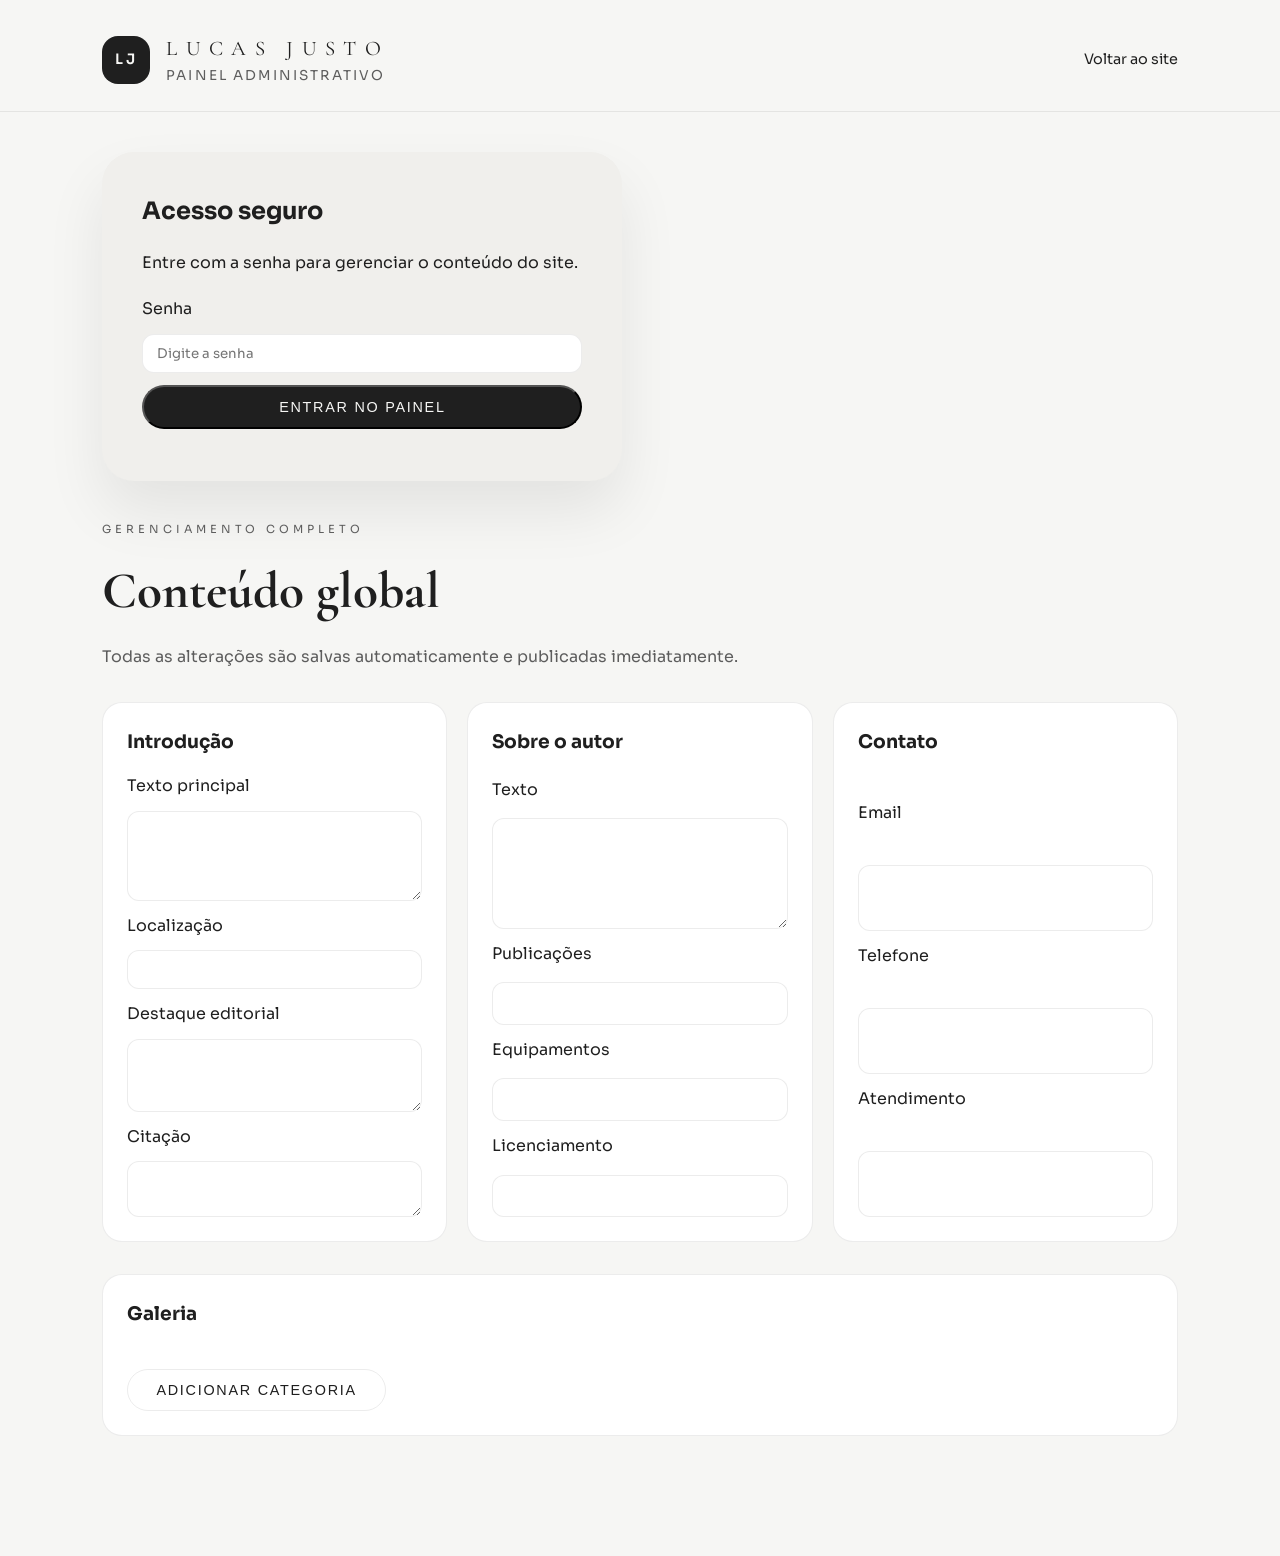
<file: admin.html>
<!DOCTYPE html>
<html lang="pt-BR">
<head>
  <meta charset="UTF-8" />
  <meta name="viewport" content="width=device-width, initial-scale=1" />
  <title>Painel • Lucas Justo</title>
  <link rel="preconnect" href="https://fonts.googleapis.com" />
  <link rel="preconnect" href="https://fonts.gstatic.com" crossorigin />
  <link href="https://fonts.googleapis.com/css2?family=Cormorant+Garamond:wght@400;500;600&family=Sora:wght@300;400;500;600&display=swap" rel="stylesheet" />
  <link rel="stylesheet" href="styles.css" />
  <link rel="stylesheet" href="admin.css" />
</head>
<body>
  <header class="site-header">
    <div class="brand">
      <span class="brand-mark">LJ</span>
      <div>
        <p class="brand-title">LUCAS JUSTO</p>
        <p class="brand-subtitle">Painel Administrativo</p>
      </div>
    </div>
    <nav class="site-nav">
      <a href="index.html">Voltar ao site</a>
    </nav>
  </header>

  <main class="admin-main">
    <section class="admin-login" id="login-panel">
      <h1>Acesso seguro</h1>
      <p>Entre com a senha para gerenciar o conteúdo do site.</p>
      <div class="admin-form">
        <label for="password">Senha</label>
        <input id="password" type="password" placeholder="Digite a senha" />
        <button id="login-button" class="button">Entrar no painel</button>
        <p id="login-error" class="error"></p>
      </div>
    </section>

    <section class="admin-panel" id="admin-panel" hidden>
      <div class="section-heading">
        <p class="section-eyebrow">Gerenciamento completo</p>
        <h2>Conteúdo global</h2>
        <p class="section-description">Todas as alterações são salvas automaticamente e publicadas imediatamente.</p>
      </div>

      <div class="admin-grid">
        <div class="admin-card">
          <h3>Introdução</h3>
          <label>Texto principal</label>
          <textarea id="hero-intro-input" rows="4"></textarea>
          <label>Localização</label>
          <input id="hero-location-input" type="text" />
          <label>Destaque editorial</label>
          <textarea id="hero-highlight-input" rows="3"></textarea>
          <label>Citação</label>
          <textarea id="hero-quote-input" rows="2"></textarea>
        </div>

        <div class="admin-card">
          <h3>Sobre o autor</h3>
          <label>Texto</label>
          <textarea id="about-text-input" rows="5"></textarea>
          <label>Publicações</label>
          <input id="about-publications-input" type="text" />
          <label>Equipamentos</label>
          <input id="about-gear-input" type="text" />
          <label>Licenciamento</label>
          <input id="about-licensing-input" type="text" />
        </div>

        <div class="admin-card">
          <h3>Contato</h3>
          <label>Email</label>
          <input id="contact-email-input" type="email" />
          <label>Telefone</label>
          <input id="contact-phone-input" type="text" />
          <label>Atendimento</label>
          <input id="contact-location-input" type="text" />
        </div>
      </div>

      <div class="admin-card">
        <h3>Galeria</h3>
        <div id="gallery-admin"></div>
        <div class="admin-actions">
          <button id="add-category" class="button ghost">Adicionar categoria</button>
        </div>
      </div>
    </section>
  </main>

  <script src="admin.js"></script>
</body>
</html>
</file>
<file: styles.css>
:root {
  color-scheme: light;
  --bg: #f6f6f4;
  --bg-muted: #f0efec;
  --text: #1f1f1f;
  --text-muted: #5d5d5d;
  --accent: #9aa1a8;
  --border: rgba(20, 20, 20, 0.08);
  --shadow: 0 30px 60px rgba(16, 16, 16, 0.08);
  --radius-lg: 32px;
  --radius-md: 20px;
  --radius-sm: 12px;
}

* {
  box-sizing: border-box;
  margin: 0;
  padding: 0;
}

body {
  font-family: "Sora", system-ui, sans-serif;
  background: var(--bg);
  color: var(--text);
  line-height: 1.6;
  min-height: 100vh;
}

.ambient-glow {
  position: fixed;
  inset: -20% 0 auto 0;
  height: 60vh;
  background: radial-gradient(circle at 20% 20%, rgba(170, 174, 180, 0.35), transparent 55%),
    radial-gradient(circle at 80% 10%, rgba(210, 212, 214, 0.4), transparent 50%);
  pointer-events: none;
  z-index: -1;
  transition: transform 0.4s ease-out;
}

.site-header {
  position: sticky;
  top: 0;
  display: flex;
  justify-content: space-between;
  align-items: center;
  padding: 32px 8vw 24px;
  background: rgba(246, 246, 244, 0.85);
  backdrop-filter: blur(18px);
  border-bottom: 1px solid var(--border);
  z-index: 10;
}

.brand {
  display: flex;
  align-items: center;
  gap: 16px;
}

.brand-mark {
  width: 48px;
  height: 48px;
  border-radius: 16px;
  background: var(--text);
  color: var(--bg);
  display: grid;
  place-items: center;
  font-weight: 600;
  letter-spacing: 0.2em;
  font-size: 0.9rem;
}

.brand-title {
  font-family: "Cormorant Garamond", serif;
  font-size: 1.3rem;
  letter-spacing: 0.4em;
}

.brand-subtitle {
  font-size: 0.85rem;
  color: var(--text-muted);
  letter-spacing: 0.15em;
  text-transform: uppercase;
}

.site-nav {
  display: flex;
  gap: 24px;
  align-items: center;
  font-size: 0.9rem;
}

.site-nav a {
  text-decoration: none;
  color: var(--text);
  position: relative;
}

.site-nav a::after {
  content: "";
  position: absolute;
  left: 0;
  bottom: -6px;
  width: 100%;
  height: 1px;
  background: var(--text);
  transform: scaleX(0);
  transform-origin: right;
  transition: transform 0.3s ease;
}

.site-nav a:hover::after {
  transform: scaleX(1);
  transform-origin: left;
}

.admin-link {
  padding: 8px 16px;
  border: 1px solid var(--border);
  border-radius: 999px;
  background: var(--bg-muted);
}

main {
  display: flex;
  flex-direction: column;
  gap: 120px;
  padding: 40px 8vw 120px;
}

.hero {
  display: grid;
  grid-template-columns: repeat(auto-fit, minmax(280px, 1fr));
  gap: 48px;
  align-items: center;
  min-height: 70vh;
}

.hero-content {
  display: flex;
  flex-direction: column;
  gap: 24px;
}

.hero-eyebrow {
  letter-spacing: 0.3em;
  text-transform: uppercase;
  font-size: 0.75rem;
  color: var(--text-muted);
}

.hero-title {
  font-family: "Cormorant Garamond", serif;
  font-size: clamp(2.8rem, 6vw, 5rem);
  letter-spacing: 0.3em;
}

.hero-description {
  font-size: 1.05rem;
  max-width: 520px;
  color: var(--text-muted);
}

.hero-actions {
  display: flex;
  gap: 16px;
  flex-wrap: wrap;
}

.button {
  text-decoration: none;
  color: var(--bg);
  background: var(--text);
  padding: 12px 28px;
  border-radius: 999px;
  font-size: 0.9rem;
  letter-spacing: 0.12em;
  text-transform: uppercase;
  transition: transform 0.3s ease, box-shadow 0.3s ease;
}

.button:hover {
  transform: translateY(-2px);
  box-shadow: var(--shadow);
}

.button.ghost {
  background: transparent;
  color: var(--text);
  border: 1px solid var(--border);
}

.hero-metadata {
  display: grid;
  gap: 16px;
  grid-template-columns: repeat(auto-fit, minmax(160px, 1fr));
  padding-top: 16px;
  border-top: 1px solid var(--border);
}

.meta-label {
  text-transform: uppercase;
  letter-spacing: 0.2em;
  font-size: 0.7rem;
  color: var(--text-muted);
}

.meta-value {
  font-size: 1rem;
}

.hero-panel {
  background: var(--bg-muted);
  border-radius: var(--radius-lg);
  padding: 36px;
  box-shadow: var(--shadow);
  display: flex;
  flex-direction: column;
  gap: 32px;
}

.hero-highlight {
  display: grid;
  gap: 16px;
}

.highlight-title {
  text-transform: uppercase;
  letter-spacing: 0.25em;
  font-size: 0.75rem;
  color: var(--text-muted);
}

.highlight-description {
  font-size: 1.1rem;
}

.highlight-stats {
  display: grid;
  grid-template-columns: repeat(auto-fit, minmax(140px, 1fr));
  gap: 12px;
}

.stat-value {
  font-size: 1.3rem;
  font-weight: 500;
}

.stat-label {
  font-size: 0.75rem;
  color: var(--text-muted);
  text-transform: uppercase;
  letter-spacing: 0.2em;
}

.hero-quote {
  font-family: "Cormorant Garamond", serif;
  font-size: 1.4rem;
  padding-left: 24px;
  border-left: 2px solid var(--text);
}

.section-heading {
  display: grid;
  gap: 12px;
  max-width: 720px;
}

.section-eyebrow {
  text-transform: uppercase;
  letter-spacing: 0.35em;
  font-size: 0.7rem;
  color: var(--text-muted);
}

.section-heading h2 {
  font-family: "Cormorant Garamond", serif;
  font-size: clamp(2rem, 4vw, 3.4rem);
}

.section-description {
  color: var(--text-muted);
}

.gallery-content {
  display: flex;
  flex-direction: column;
  gap: 64px;
  margin-top: 40px;
}

.gallery-category {
  display: grid;
  gap: 32px;
}

.category-header {
  display: flex;
  flex-direction: column;
  gap: 12px;
  max-width: 640px;
}

.category-header h3 {
  font-size: 1.6rem;
}

.album-grid {
  display: grid;
  gap: 24px;
  grid-template-columns: repeat(auto-fit, minmax(240px, 1fr));
}

.album-card {
  background: #fff;
  border-radius: var(--radius-md);
  padding: 20px;
  border: 1px solid var(--border);
  display: grid;
  gap: 16px;
  transition: transform 0.3s ease, box-shadow 0.3s ease;
}

.album-card:hover {
  transform: translateY(-4px);
  box-shadow: var(--shadow);
}

.album-meta {
  display: grid;
  gap: 8px;
}

.album-images {
  display: grid;
  gap: 12px;
  grid-template-columns: repeat(auto-fit, minmax(120px, 1fr));
}

.album-images img {
  width: 100%;
  height: 120px;
  object-fit: cover;
  border-radius: var(--radius-sm);
  cursor: pointer;
  transition: transform 0.3s ease;
}

.album-images img:hover {
  transform: scale(1.02);
}

.about-content {
  display: grid;
  gap: 32px;
  background: var(--bg-muted);
  padding: 40px;
  border-radius: var(--radius-lg);
  box-shadow: var(--shadow);
}

.about-grid {
  display: grid;
  gap: 20px;
  grid-template-columns: repeat(auto-fit, minmax(200px, 1fr));
}

.contact-content {
  display: grid;
  gap: 20px;
  grid-template-columns: repeat(auto-fit, minmax(200px, 1fr));
}

.contact-card {
  padding: 24px;
  background: #fff;
  border-radius: var(--radius-md);
  border: 1px solid var(--border);
  box-shadow: var(--shadow);
}

.site-footer {
  padding: 40px 8vw 60px;
  text-align: center;
  color: var(--text-muted);
}

.lightbox {
  position: fixed;
  inset: 0;
  background: rgba(14, 14, 14, 0.72);
  display: flex;
  flex-direction: column;
  align-items: center;
  justify-content: center;
  gap: 20px;
  opacity: 0;
  pointer-events: none;
  transition: opacity 0.3s ease;
  padding: 40px;
  z-index: 30;
}

.lightbox.active {
  opacity: 1;
  pointer-events: auto;
}

.lightbox img {
  max-width: min(900px, 90vw);
  max-height: 70vh;
  border-radius: var(--radius-md);
  box-shadow: var(--shadow);
}

.lightbox-close {
  background: var(--bg);
  border: none;
  width: 44px;
  height: 44px;
  border-radius: 50%;
  font-size: 1.8rem;
  cursor: pointer;
}

.lightbox-caption {
  text-align: center;
  color: #f8f8f8;
}

[data-reveal] {
  opacity: 0;
  transform: translateY(24px);
  transition: opacity 0.6s ease, transform 0.6s ease;
}

[data-reveal].visible {
  opacity: 1;
  transform: translateY(0);
}

@media (max-width: 900px) {
  .site-header {
    flex-direction: column;
    gap: 20px;
    align-items: flex-start;
  }

  .site-nav {
    flex-wrap: wrap;
    gap: 16px;
  }

  .hero-panel {
    padding: 24px;
  }
}

@media (max-width: 640px) {
  main {
    padding: 32px 6vw 80px;
    gap: 80px;
  }

  .hero-title {
    letter-spacing: 0.2em;
  }

  .hero-actions {
    flex-direction: column;
  }

  .brand {
    flex-direction: column;
    align-items: flex-start;
  }
}
</file>
<file: admin.css>
.admin-main {
  padding: 40px 8vw 120px;
  display: flex;
  flex-direction: column;
  gap: 40px;
}

.admin-login {
  max-width: 520px;
  background: var(--bg-muted);
  padding: 40px;
  border-radius: var(--radius-lg);
  box-shadow: var(--shadow);
  display: grid;
  gap: 20px;
}

.admin-form {
  display: grid;
  gap: 12px;
}

.admin-form input,
.admin-form textarea,
.admin-card input,
.admin-card textarea {
  width: 100%;
  padding: 10px 14px;
  border-radius: 12px;
  border: 1px solid var(--border);
  font-family: "Sora", sans-serif;
}

.admin-panel {
  display: grid;
  gap: 32px;
}

.admin-grid {
  display: grid;
  gap: 20px;
  grid-template-columns: repeat(auto-fit, minmax(280px, 1fr));
}

.admin-card {
  background: #fff;
  border-radius: var(--radius-md);
  padding: 24px;
  border: 1px solid var(--border);
  display: grid;
  gap: 12px;
}

.admin-card h3 {
  margin-bottom: 4px;
}

.admin-actions {
  display: flex;
  gap: 12px;
  margin-top: 12px;
}

.error {
  color: #9b3d3d;
  font-size: 0.85rem;
}

.gallery-admin-category {
  border: 1px solid var(--border);
  border-radius: var(--radius-md);
  padding: 16px;
  display: grid;
  gap: 12px;
  margin-bottom: 16px;
}

.gallery-admin-album {
  border: 1px dashed var(--border);
  border-radius: var(--radius-sm);
  padding: 12px;
  display: grid;
  gap: 8px;
}

.gallery-admin-images {
  display: grid;
  gap: 8px;
}

.gallery-admin-images input {
  font-size: 0.85rem;
}

.small-button {
  padding: 6px 12px;
  border-radius: 999px;
  border: 1px solid var(--border);
  background: var(--bg-muted);
  cursor: pointer;
}
</file>
